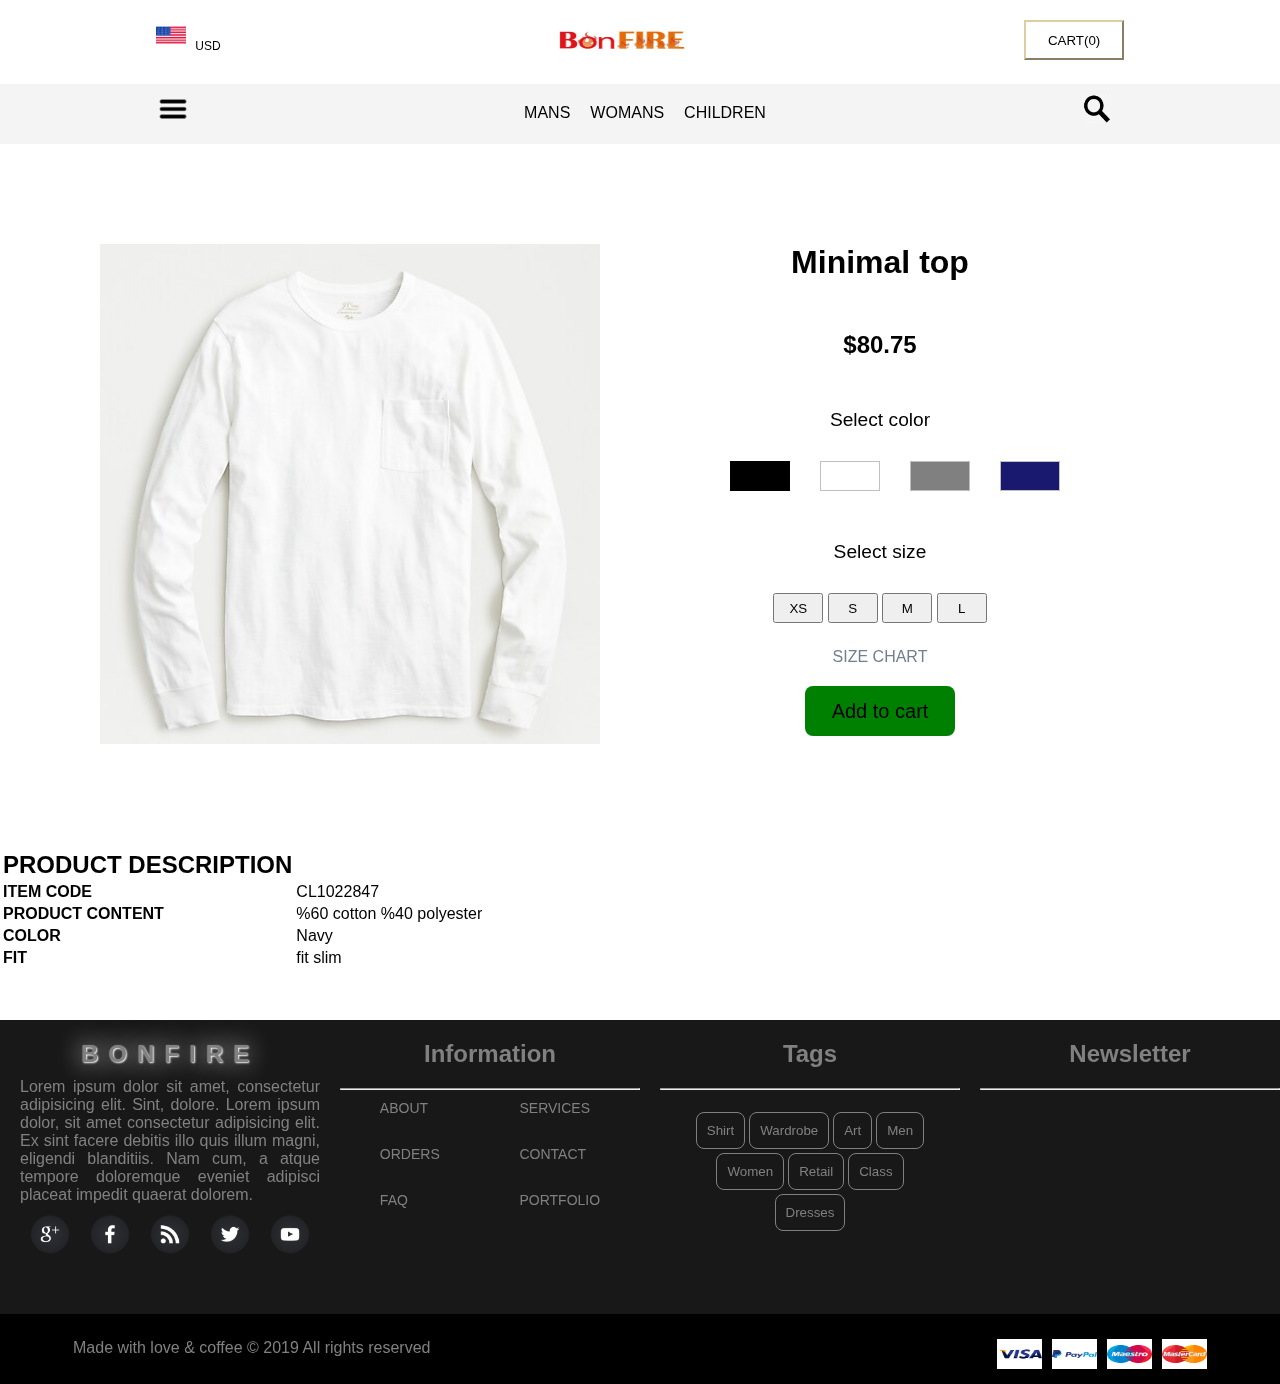
<file: card.html>
<!DOCTYPE html>
<html lang="en">

<head>
    <meta charset="UTF-8" />
    <meta name="viewport" content="width=device-width, initial-scale=1.0" />
    <meta http-equiv="X-UA-Compatible" content="ie=edge" />
    <link rel="stylesheet" href="card.css">
    <title>Document</title>
</head>

<body>
    <header class="header">
        <div class="logo-item flex flex-d-r margin-l-r-20">
            <div class="currency">
                <img class="currency-img" src="./logo/LOGO_LOCO_004__83210.1497977896.500.500.png"></img>
                <span>USD</span>
            </div>
            <div class="logo">
                <img class="logo-img" src="./logo/bonfire-thumbnail-440x300.jpg"></img>
            </div>
            <button id="cart" class="cart">CART<span>(0)</span></button>
        </div>
        <div class="navigation flex spacearound">
            <div class="dropdown">
                <img src="./img/Hamburger_icon.svg.png" class="dropbtn"></img>
                <div class="dropdown-content">
                    <a href="#">MANS</a>
                    <a href="#">WOMANS</a>
                    <a href="#">CHILDREN</a>
                </div>
            </div>
            <div class="nav-bar flex spacearound">
                <a href="#">MANS</a>
                <a href="#">WOMANS</a>
                <a href="#">CHILDREN</a>
            </div>
            <div class="sereach flex spacearound">
                <label><img src="./img/search-icon-png-18.png" alt=""></label>

            </div>
        </div>
    </header>
    <div class="product flex text-align-c">
        <div>
            <img src="longsleeve.jpg" height="500px" width="auto" alt="whitelongsleeve" />
        </div>
        <div class="productinfo">
            <div>
                <h1>Minimal top</h1>
                <h2 class="margin">$80.75</h2>
            </div>
            <div class="selectcolor">
                <p>Select color</p>
            </div>
            <div class="margin-t-b flex spacearound">
                <div class="margin-l30"> <button class="black"><strong>Black</strong></button>
                </div>
                <div class="margin-l30"> <button class="white"><strong>White</strong></button>
                </div>
                <div class="margin-l30"><button class="gray"><strong>Gray</strong></button>
                </div>
                <div class="margin-l30"><button class="blue"><strong>Blue</strong></button>
                </div>
            </div>
            <div class="selectsize">
                <p>Select size</p>
            </div>
            <div class="margin-t-b">


                <button class="xs">XS</button>
                <button class="s">S</button>
                <button class="m">M</button>
                <button class="l">L</button>

            </div>
            <div class="padding-b20">
                <a href="sizechart.jpg" target="_blank">SIZE CHART</a>
            </div>
            <div class="flex justify-c-c ">
                <button class="button20">Add to cart</button>
            </div>
        </div>
    </div>
    </div>

    <table class="margin-t-b">
        <tr>
            <th>
                <h2>PRODUCT DESCRIPTION</h2>
            </th>
        </tr>
        <tr>
            <td><strong>ITEM CODE</strong></td>
            <td>CL1022847</td>
        </tr>
        <tr>
            <td><strong>PRODUCT CONTENT</strong></td>
            <td>%60 cotton %40 polyester</td>
        </tr>
        <tr>
            <td><strong>COLOR</strong></td>
            <td>Navy</td>
        </tr>
        <tr>
            <td><strong>FIT</strong></td>
            <td>fit slim</td>
        </tr>
    </table>
    <footer>
        <div class="allfooter flex">
            <div class="footercolumn1 margin-left">
                <h2>BONFIRE</h2>
                <p>Lorem ipsum dolor sit amet, consectetur adipisicing elit. Sint, dolore. Lorem ipsum dolor, sit amet consectetur adipisicing elit. Ex sint facere debitis illo quis illum magni, eligendi blanditiis. Nam cum, a atque tempore doloremque eveniet
                    adipisci placeat impedit quaerat dolorem.</p>

                <div class="mix-blend justify-c-sb flex">
                    <img src="./img/g+ dark.png" />
                    <img src="./img/facebook dark.png" />
                    <img src="./img/rss dark.png" />
                    <img src="./img/twitter dark.png" />
                    <img src="./img/youtube dark.png" />
                </div>
            </div>
            <div class="footer-column2 margin-left">
                <div class="text-align-c margin-20">
                    <h2>Information</h2>
                </div>
                <hr>
                <div class="nav-foot flex spacearound">
                    <div class="nav-foot-link flex">
                        <a href="#">ABOUT</a>
                        <a href="#">ORDERS</a>
                        <a href="#">FAQ</a>
                    </div>
                    <div class="nav-foot-link flex">
                        <a href="#">SERVICES</a>
                        <a href="#">CONTACT</a>
                        <a href="#">PORTFOLIO</a>
                    </div>
                </div>
            </div>

            <div class="footer-column3 margin-left">
                <h2 class="margin-20 text-align-c">Tags</h2>
                <hr>
                <div class="tags-el flex flex-wrap margin-20">
                    <button class="tags">Shirt</button>
                    <button class="tags">Wardrobe</button>
                    <button class="tags">Art</button>
                    <button class="tags">Men</button>
                    <button class="tags">Women</button>
                    <button class="tags">Retail</button>
                    <button class="tags">Class</button>
                    <button class="tags">Dresses</button>
                </div>
            </div>
            <div class="footer-column4 margin-left">
                <div class="margin-20 text-align-c">
                    <h2>Newsletter</h2>
                </div>
                <hr>
            </div>
        </div>
        <div class="bottom-footer flex spacearound">
            <p>Made with love & coffee &COPY; 2019 All rights reserved </p>
            <div class="b-f-i flex">
                <div><img src="./img/visa.png" /></div>
                <div><img src="./img/paypal.png" /></div>
                <div><img src="./img/mastercard (1).png" /></div>
                <div><img src="./img/mastercard.png" /></div>
            </div>
        </div>
    </footer>
</body>

</html>
</file>
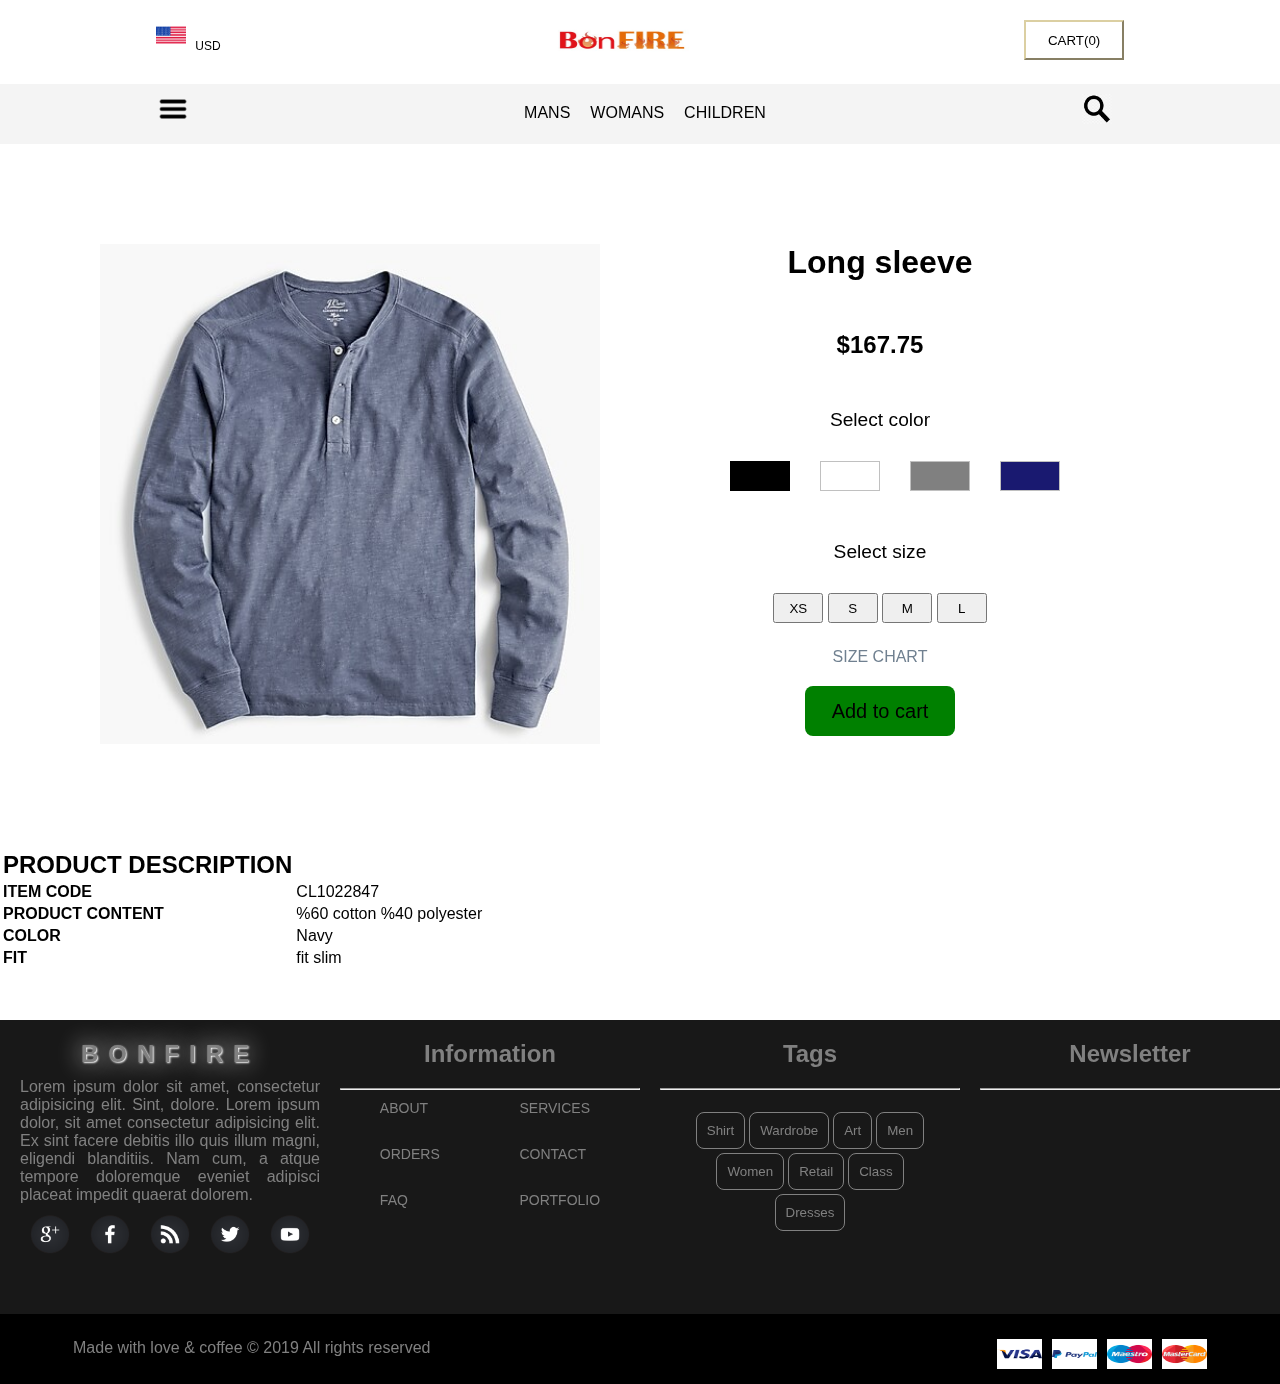
<file: card2.html>
<!DOCTYPE html>
<html lang="en">

<head>
    <meta charset="UTF-8" />
    <meta name="viewport" content="width=device-width, initial-scale=1.0" />
    <meta http-equiv="X-UA-Compatible" content="ie=edge" />
    <link rel="stylesheet" href="card.css">
    <title>Document</title>
</head>

<body>
    <header class="header">
        <div class="logo-item flex flex-d-r margin-l-r-20">
            <div class="currency">
                <img class="currency-img" src="./logo/LOGO_LOCO_004__83210.1497977896.500.500.png"></img>
                <span>USD</span>
            </div>
            <div class="logo">
                <img class="logo-img" src="./logo/bonfire-thumbnail-440x300.jpg"></img>
            </div>
            <button id="cart" class="cart">CART<span>(0)</span></button>
        </div>
        <div class="navigation flex spacearound">
            <div class="dropdown">
                <img src="./img/Hamburger_icon.svg.png" class="dropbtn"></img>
                <div class="dropdown-content">
                    <a href="#">MANS</a>
                    <a href="#">WOMANS</a>
                    <a href="#">CHILDREN</a>
                </div>
            </div>
            <div class="nav-bar flex spacearound">
                <a href="#">MANS</a>
                <a href="#">WOMANS</a>
                <a href="#">CHILDREN</a>
            </div>
            <div class="sereach flex spacearound">
                <label><img src="./img/search-icon-png-18.png" alt=""></label>

            </div>
        </div>
    </header>
    <div class="product flex text-align-c">
        <div>
            <img src="clothes1.jpg" height="500px" width="auto" alt="bluelongsleeve" />
        </div>
        <div class="productinfo">
            <div>
                <h1>Long sleeve</h1>
                <h2 class="margin">$167.75</h2>
            </div>
            <div class="selectcolor">
                <p>Select color</p>
            </div>
            <div class="margin-t-b flex spacearound">
                <div class="margin-l30"> <button class="black"><strong>Black</strong></button>
                </div>
                <div class="margin-l30"> <button class="white"><strong>White</strong></button>
                </div>
                <div class="margin-l30"><button class="gray"><strong>Gray</strong></button>
                </div>
                <div class="margin-l30"><button class="blue"><strong>Blue</strong></button>
                </div>
            </div>
            <div class="selectsize">
                <p>Select size</p>
            </div>
            <div class="margin-t-b">


                <button class="xs">XS</button>
                <button class="s">S</button>
                <button class="m">M</button>
                <button class="l">L</button>

            </div>
            <div class="padding-b20">
                <a href="sizechart.jpg" target="_blank">SIZE CHART</a>
            </div>
            <div class="flex justify-c-c ">
                <button class="button20">Add to cart</button>
            </div>
        </div>
    </div>
    </div>

    <table class="margin-t-b">
        <tr>
            <th>
                <h2>PRODUCT DESCRIPTION</h2>
            </th>
        </tr>
        <tr>
            <td><strong>ITEM CODE</strong></td>
            <td>CL1022847</td>
        </tr>
        <tr>
            <td><strong>PRODUCT CONTENT</strong></td>
            <td>%60 cotton %40 polyester</td>
        </tr>
        <tr>
            <td><strong>COLOR</strong></td>
            <td>Navy</td>
        </tr>
        <tr>
            <td><strong>FIT</strong></td>
            <td>fit slim</td>
        </tr>
    </table>
    <footer>
        <div class="allfooter flex">
            <div class="footercolumn1 margin-left">
                <h2>BONFIRE</h2>
                <p>Lorem ipsum dolor sit amet, consectetur adipisicing elit. Sint, dolore. Lorem ipsum dolor, sit amet consectetur adipisicing elit. Ex sint facere debitis illo quis illum magni, eligendi blanditiis. Nam cum, a atque tempore doloremque eveniet
                    adipisci placeat impedit quaerat dolorem.</p>

                <div class="mix-blend justify-c-sb flex">
                    <img src="./img/g+ dark.png" />
                    <img src="./img/facebook dark.png" />
                    <img src="./img/rss dark.png" />
                    <img src="./img/twitter dark.png" />
                    <img src="./img/youtube dark.png" />
                </div>
            </div>
            <div class="footer-column2 margin-left">
                <div class="text-align-c margin-20">
                    <h2>Information</h2>
                </div>
                <hr>
                <div class="nav-foot flex spacearound">
                    <div class="nav-foot-link flex">
                        <a href="#">ABOUT</a>
                        <a href="#">ORDERS</a>
                        <a href="#">FAQ</a>
                    </div>
                    <div class="nav-foot-link flex">
                        <a href="#">SERVICES</a>
                        <a href="#">CONTACT</a>
                        <a href="#">PORTFOLIO</a>
                    </div>
                </div>
            </div>

            <div class="footer-column3 margin-left">
                <h2 class="margin-20 text-align-c">Tags</h2>
                <hr>
                <div class="tags-el flex flex-wrap margin-20">
                    <button class="tags">Shirt</button>
                    <button class="tags">Wardrobe</button>
                    <button class="tags">Art</button>
                    <button class="tags">Men</button>
                    <button class="tags">Women</button>
                    <button class="tags">Retail</button>
                    <button class="tags">Class</button>
                    <button class="tags">Dresses</button>
                </div>
            </div>
            <div class="footer-column4 margin-left">
                <div class="margin-20 text-align-c">
                    <h2>Newsletter</h2>
                </div>
                <hr>
            </div>
        </div>
        <div class="bottom-footer flex spacearound">
            <p>Made with love & coffee &COPY; 2019 All rights reserved </p>
            <div class="b-f-i flex">
                <div><img src="./img/visa.png" /></div>
                <div><img src="./img/paypal.png" /></div>
                <div><img src="./img/mastercard (1).png" /></div>
                <div><img src="./img/mastercard.png" /></div>
            </div>
        </div>
    </footer>
</body>

</html>
</file>
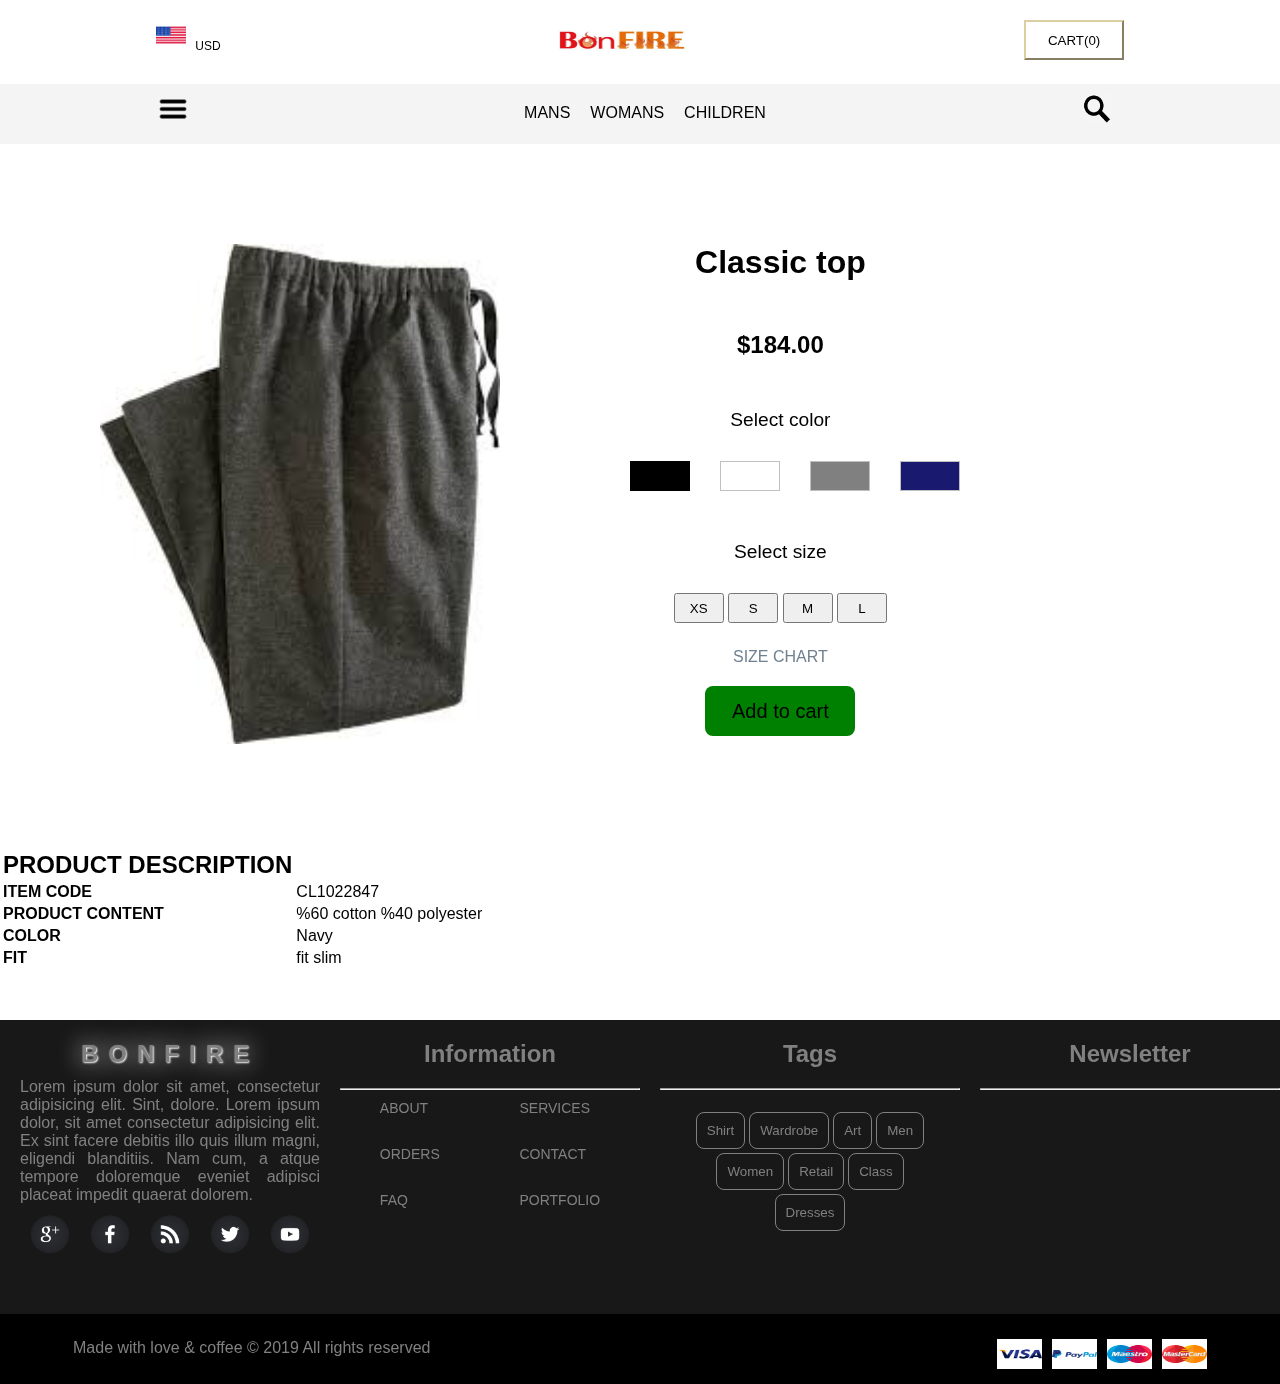
<file: card3.html>
<!DOCTYPE html>
<html lang="en">

<head>
    <meta charset="UTF-8" />
    <meta name="viewport" content="width=device-width, initial-scale=1.0" />
    <meta http-equiv="X-UA-Compatible" content="ie=edge" />
    <link rel="stylesheet" href="card.css">
    <title>Document</title>
</head>

<body>
    <header class="header">
        <div class="logo-item flex flex-d-r margin-l-r-20">
            <div class="currency">
                <img class="currency-img" src="./logo/LOGO_LOCO_004__83210.1497977896.500.500.png"></img>
                <span>USD</span>
            </div>
            <div class="logo">
                <img class="logo-img" src="./logo/bonfire-thumbnail-440x300.jpg"></img>
            </div>
            <button id="cart" class="cart">CART<span>(0)</span></button>
        </div>
        <div class="navigation flex spacearound">
            <div class="dropdown">
                <img src="./img/Hamburger_icon.svg.png" class="dropbtn"></img>
                <div class="dropdown-content">
                    <a href="#">MANS</a>
                    <a href="#">WOMANS</a>
                    <a href="#">CHILDREN</a>
                </div>
            </div>
            <div class="nav-bar flex spacearound">
                <a href="#">MANS</a>
                <a href="#">WOMANS</a>
                <a href="#">CHILDREN</a>
            </div>
            <div class="sereach flex spacearound">
                <label><img src="./img/search-icon-png-18.png" alt=""></label>

            </div>
        </div>
    </header>
    <div class="product flex text-align-c">
        <div>
            <img src="pants.jpg" height="500px" width="auto" alt="Classic top" />
        </div>
        <div class="productinfo">
            <div>
                <h1>Classic top</h1>
                <h2 class="margin">$184.00</h2>
            </div>
            <div class="selectcolor">
                <p>Select color</p>
            </div>
            <div class="margin-t-b flex spacearound">
                <div class="margin-l30"> <button class="black"><strong>Black</strong></button>
                </div>
                <div class="margin-l30"> <button class="white"><strong>White</strong></button>
                </div>
                <div class="margin-l30"><button class="gray"><strong>Gray</strong></button>
                </div>
                <div class="margin-l30"><button class="blue"><strong>Blue</strong></button>
                </div>
            </div>
            <div class="selectsize">
                <p>Select size</p>
            </div>
            <div class="margin-t-b">


                <button class="xs">XS</button>
                <button class="s">S</button>
                <button class="m">M</button>
                <button class="l">L</button>

            </div>
            <div class="padding-b20">
                <a href="sizechart.jpg" target="_blank">SIZE CHART</a>
            </div>
            <div class="flex justify-c-c ">
                <button class="button20">Add to cart</button>
            </div>
        </div>
    </div>
    </div>

    <table class="margin-t-b">
        <tr>
            <th>
                <h2>PRODUCT DESCRIPTION</h2>
            </th>
        </tr>
        <tr>
            <td><strong>ITEM CODE</strong></td>
            <td>CL1022847</td>
        </tr>
        <tr>
            <td><strong>PRODUCT CONTENT</strong></td>
            <td>%60 cotton %40 polyester</td>
        </tr>
        <tr>
            <td><strong>COLOR</strong></td>
            <td>Navy</td>
        </tr>
        <tr>
            <td><strong>FIT</strong></td>
            <td>fit slim</td>
        </tr>
    </table>
    <footer>
        <div class="allfooter flex">
            <div class="footercolumn1 margin-left">
                <h2>BONFIRE</h2>
                <p>Lorem ipsum dolor sit amet, consectetur adipisicing elit. Sint, dolore. Lorem ipsum dolor, sit amet consectetur adipisicing elit. Ex sint facere debitis illo quis illum magni, eligendi blanditiis. Nam cum, a atque tempore doloremque eveniet
                    adipisci placeat impedit quaerat dolorem.</p>

                <div class="mix-blend justify-c-sb flex">
                    <img src="./img/g+ dark.png" />
                    <img src="./img/facebook dark.png" />
                    <img src="./img/rss dark.png" />
                    <img src="./img/twitter dark.png" />
                    <img src="./img/youtube dark.png" />
                </div>
            </div>
            <div class="footer-column2 margin-left">
                <div class="text-align-c margin-20">
                    <h2>Information</h2>
                </div>
                <hr>
                <div class="nav-foot flex spacearound">
                    <div class="nav-foot-link flex">
                        <a href="#">ABOUT</a>
                        <a href="#">ORDERS</a>
                        <a href="#">FAQ</a>
                    </div>
                    <div class="nav-foot-link flex">
                        <a href="#">SERVICES</a>
                        <a href="#">CONTACT</a>
                        <a href="#">PORTFOLIO</a>
                    </div>
                </div>
            </div>

            <div class="footer-column3 margin-left">
                <h2 class="margin-20 text-align-c">Tags</h2>
                <hr>
                <div class="tags-el flex flex-wrap margin-20">
                    <button class="tags">Shirt</button>
                    <button class="tags">Wardrobe</button>
                    <button class="tags">Art</button>
                    <button class="tags">Men</button>
                    <button class="tags">Women</button>
                    <button class="tags">Retail</button>
                    <button class="tags">Class</button>
                    <button class="tags">Dresses</button>
                </div>
            </div>
            <div class="footer-column4 margin-left">
                <div class="margin-20 text-align-c">
                    <h2>Newsletter</h2>
                </div>
                <hr>
            </div>
        </div>
        <div class="bottom-footer flex spacearound">
            <p>Made with love & coffee &COPY; 2019 All rights reserved </p>
            <div class="b-f-i flex">
                <div><img src="./img/visa.png" /></div>
                <div><img src="./img/paypal.png" /></div>
                <div><img src="./img/mastercard (1).png" /></div>
                <div><img src="./img/mastercard.png" /></div>
            </div>
        </div>
    </footer>
</body>

</html>
</file>
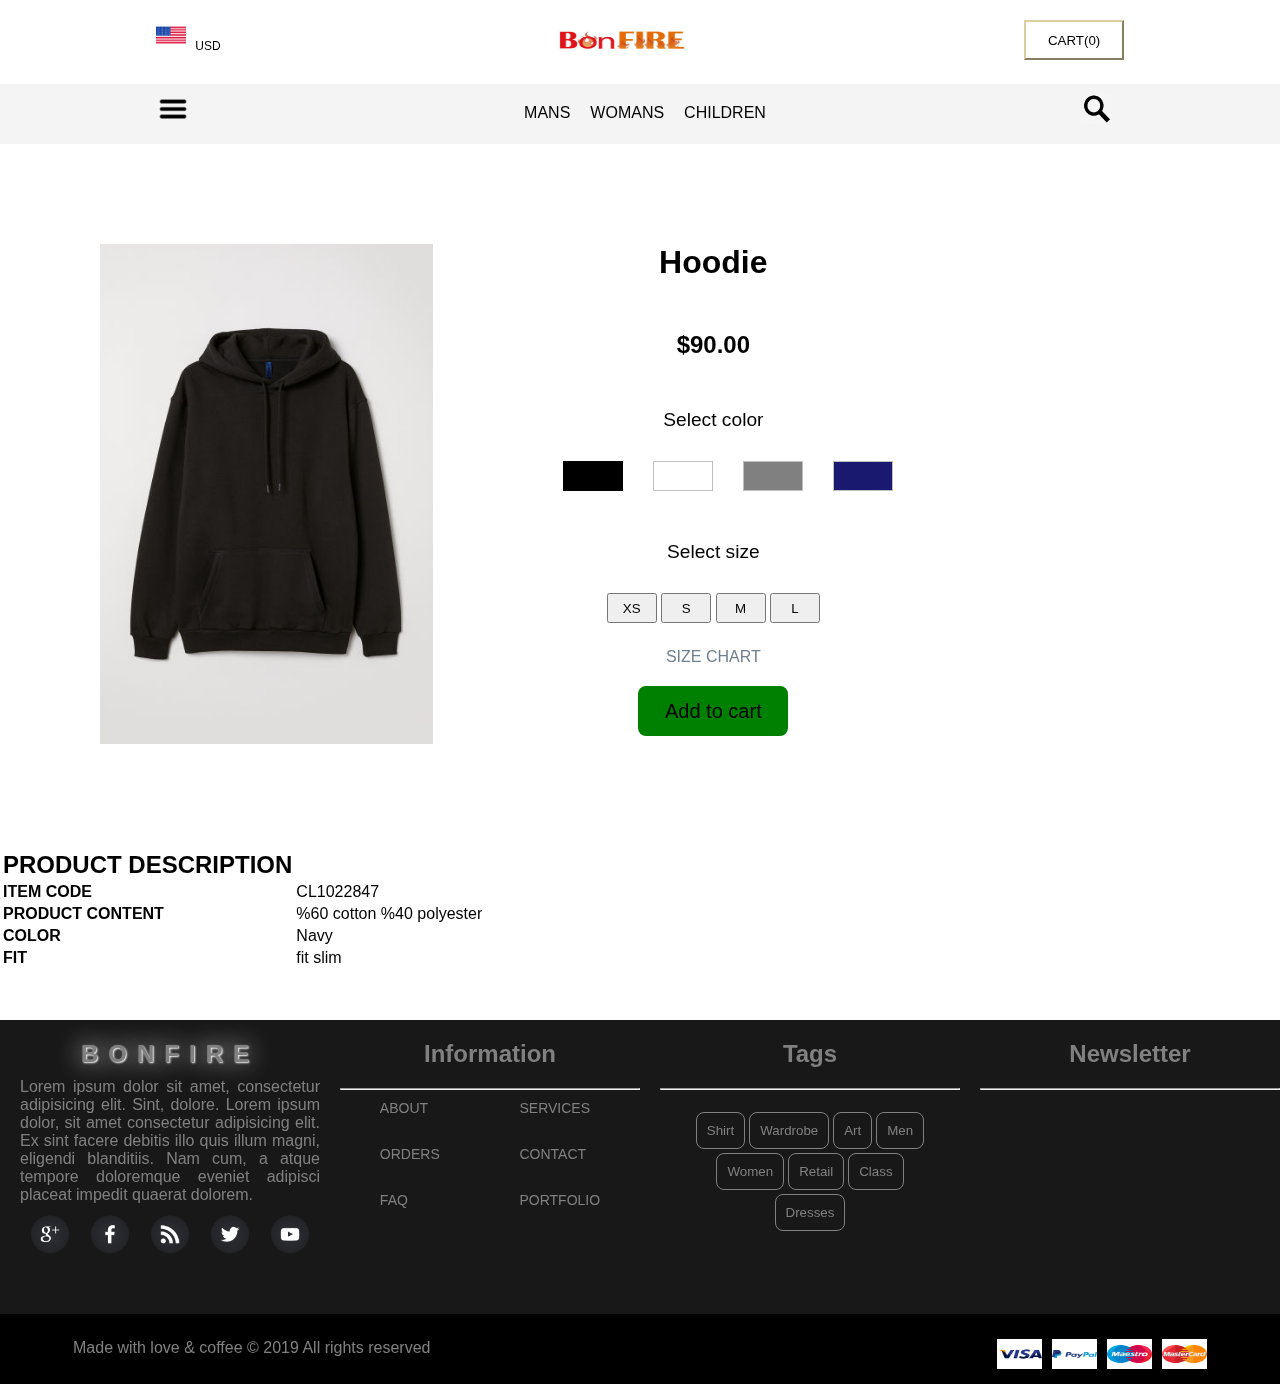
<file: card4.html>
<!DOCTYPE html>
<html lang="en">

<head>
    <meta charset="UTF-8" />
    <meta name="viewport" content="width=device-width, initial-scale=1.0" />
    <meta http-equiv="X-UA-Compatible" content="ie=edge" />
    <link rel="stylesheet" href="card.css">
    <title>Document</title>
</head>

<body>
    <header class="header">
        <div class="logo-item flex flex-d-r margin-l-r-20">
            <div class="currency">
                <img class="currency-img" src="./logo/LOGO_LOCO_004__83210.1497977896.500.500.png"></img>
                <span>USD</span>
            </div>
            <div class="logo">
                <img class="logo-img" src="./logo/bonfire-thumbnail-440x300.jpg"></img>
            </div>
            <button id="cart" class="cart">CART<span>(0)</span></button>
        </div>
        <div class="navigation flex spacearound">
            <div class="dropdown">
                <img src="./img/Hamburger_icon.svg.png" class="dropbtn"></img>
                <div class="dropdown-content">
                    <a href="#">MANS</a>
                    <a href="#">WOMANS</a>
                    <a href="#">CHILDREN</a>
                </div>
            </div>
            <div class="nav-bar flex spacearound">
                <a href="#">MANS</a>
                <a href="#">WOMANS</a>
                <a href="#">CHILDREN</a>
            </div>
            <div class="sereach flex spacearound">
                <label><img src="./img/search-icon-png-18.png" alt=""></label>

            </div>
        </div>
    </header>
    <div class="product flex text-align-c">
        <div>
            <img src="hoodie.jpg" height="500px" width="auto" alt="bluelongsleeve" />
        </div>
        <div class="productinfo">
            <div>
                <h1>Hoodie</h1>
                <h2 class="margin">$90.00</h2>
            </div>
            <div class="selectcolor">
                <p>Select color</p>
            </div>
            <div class="margin-t-b flex spacearound">
                <div class="margin-l30"> <button class="black"><strong>Black</strong></button>
                </div>
                <div class="margin-l30"> <button class="white"><strong>White</strong></button>
                </div>
                <div class="margin-l30"><button class="gray"><strong>Gray</strong></button>
                </div>
                <div class="margin-l30"><button class="blue"><strong>Blue</strong></button>
                </div>
            </div>
            <div class="selectsize">
                <p>Select size</p>
            </div>
            <div class="margin-t-b">


                <button class="xs">XS</button>
                <button class="s">S</button>
                <button class="m">M</button>
                <button class="l">L</button>

            </div>
            <div class="padding-b20">
                <a href="sizechart.jpg" target="_blank">SIZE CHART</a>
            </div>
            <div class="flex justify-c-c ">
                <button class="button20">Add to cart</button>
            </div>
        </div>
    </div>
    </div>

    <table class="margin-t-b">
        <tr>
            <th>
                <h2>PRODUCT DESCRIPTION</h2>
            </th>
        </tr>
        <tr>
            <td><strong>ITEM CODE</strong></td>
            <td>CL1022847</td>
        </tr>
        <tr>
            <td><strong>PRODUCT CONTENT</strong></td>
            <td>%60 cotton %40 polyester</td>
        </tr>
        <tr>
            <td><strong>COLOR</strong></td>
            <td>Navy</td>
        </tr>
        <tr>
            <td><strong>FIT</strong></td>
            <td>fit slim</td>
        </tr>
    </table>
    <footer>
        <div class="allfooter flex">
            <div class="footercolumn1 margin-left">
                <h2>BONFIRE</h2>
                <p>Lorem ipsum dolor sit amet, consectetur adipisicing elit. Sint, dolore. Lorem ipsum dolor, sit amet consectetur adipisicing elit. Ex sint facere debitis illo quis illum magni, eligendi blanditiis. Nam cum, a atque tempore doloremque eveniet
                    adipisci placeat impedit quaerat dolorem.</p>

                <div class="mix-blend justify-c-sb flex">
                    <img src="./img/g+ dark.png" />
                    <img src="./img/facebook dark.png" />
                    <img src="./img/rss dark.png" />
                    <img src="./img/twitter dark.png" />
                    <img src="./img/youtube dark.png" />
                </div>
            </div>
            <div class="footer-column2 margin-left">
                <div class="text-align-c margin-20">
                    <h2>Information</h2>
                </div>
                <hr>
                <div class="nav-foot flex spacearound">
                    <div class="nav-foot-link flex">
                        <a href="#">ABOUT</a>
                        <a href="#">ORDERS</a>
                        <a href="#">FAQ</a>
                    </div>
                    <div class="nav-foot-link flex">
                        <a href="#">SERVICES</a>
                        <a href="#">CONTACT</a>
                        <a href="#">PORTFOLIO</a>
                    </div>
                </div>
            </div>

            <div class="footer-column3 margin-left">
                <h2 class="margin-20 text-align-c">Tags</h2>
                <hr>
                <div class="tags-el flex flex-wrap margin-20">
                    <button class="tags">Shirt</button>
                    <button class="tags">Wardrobe</button>
                    <button class="tags">Art</button>
                    <button class="tags">Men</button>
                    <button class="tags">Women</button>
                    <button class="tags">Retail</button>
                    <button class="tags">Class</button>
                    <button class="tags">Dresses</button>
                </div>
            </div>
            <div class="footer-column4 margin-left">
                <div class="margin-20 text-align-c">
                    <h2>Newsletter</h2>
                </div>
                <hr>
            </div>
        </div>
        <div class="bottom-footer flex spacearound">
            <p>Made with love & coffee &COPY; 2019 All rights reserved </p>
            <div class="b-f-i flex">
                <div><img src="./img/visa.png" /></div>
                <div><img src="./img/paypal.png" /></div>
                <div><img src="./img/mastercard (1).png" /></div>
                <div><img src="./img/mastercard.png" /></div>
            </div>
        </div>
    </footer>
</body>

</html>
</file>
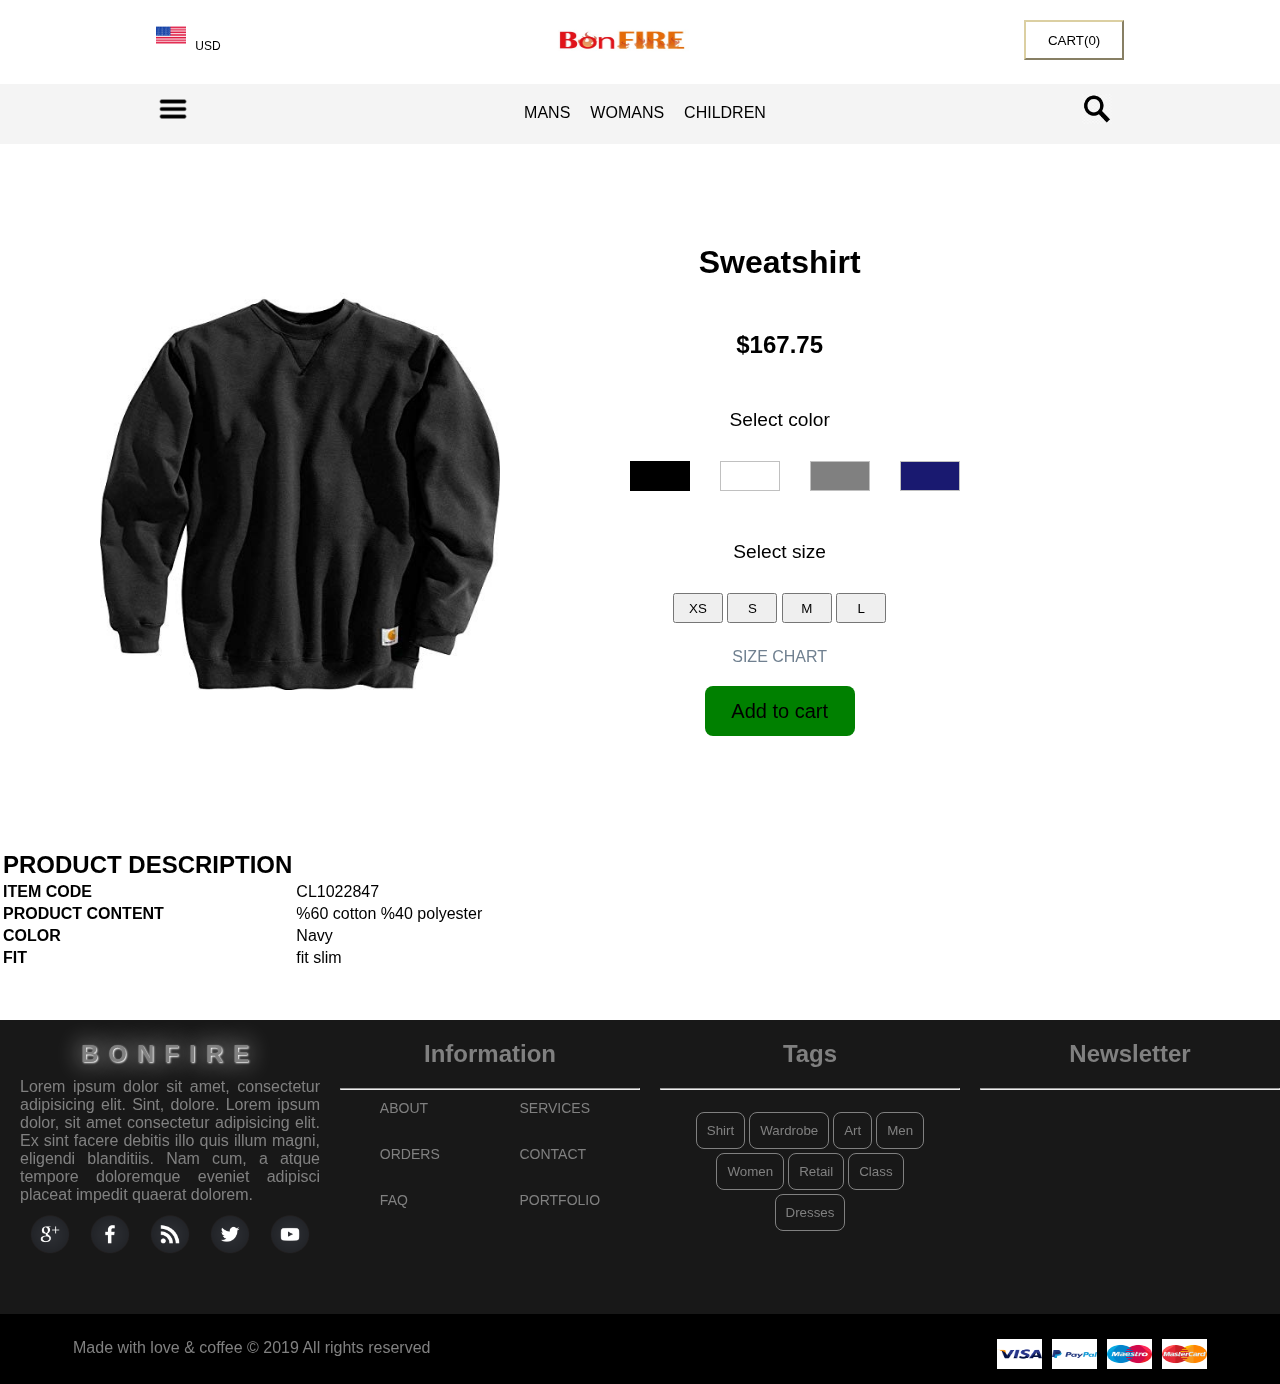
<file: card5.html>
<!DOCTYPE html>
<html lang="en">

<head>
    <meta charset="UTF-8" />
    <meta name="viewport" content="width=device-width, initial-scale=1.0" />
    <meta http-equiv="X-UA-Compatible" content="ie=edge" />
    <link rel="stylesheet" href="card.css">
    <title>Document</title>
</head>

<body>
    <header class="header">
        <div class="logo-item flex flex-d-r margin-l-r-20">
            <div class="currency">
                <img class="currency-img" src="./logo/LOGO_LOCO_004__83210.1497977896.500.500.png"></img>
                <span>USD</span>
            </div>
            <div class="logo">
                <img class="logo-img" src="./logo/bonfire-thumbnail-440x300.jpg"></img>
            </div>
            <button id="cart" class="cart">CART<span>(0)</span></button>
        </div>
        <div class="navigation flex spacearound">
            <div class="dropdown">
                <img src="./img/Hamburger_icon.svg.png" class="dropbtn"></img>
                <div class="dropdown-content">
                    <a href="#">MANS</a>
                    <a href="#">WOMANS</a>
                    <a href="#">CHILDREN</a>
                </div>
            </div>
            <div class="nav-bar flex spacearound">
                <a href="#">MANS</a>
                <a href="#">WOMANS</a>
                <a href="#">CHILDREN</a>
            </div>
            <div class="sereach flex spacearound">
                <label><img src="./img/search-icon-png-18.png" alt=""></label>

            </div>
        </div>
    </header>
    <div class="product flex text-align-c">
        <div>
            <img src="sweatshirt2.jpg" height="500px" width="auto" alt="bluelongsleeve" />
        </div>
        <div class="productinfo">
            <div>
                <h1>Sweatshirt</h1>
                <h2 class="margin">$167.75</h2>
            </div>
            <div class="selectcolor">
                <p>Select color</p>
            </div>
            <div class="margin-t-b flex spacearound">
                <div class="margin-l30"> <button class="black"><strong>Black</strong></button>
                </div>
                <div class="margin-l30"> <button class="white"><strong>White</strong></button>
                </div>
                <div class="margin-l30"><button class="gray"><strong>Gray</strong></button>
                </div>
                <div class="margin-l30"><button class="blue"><strong>Blue</strong></button>
                </div>
            </div>
            <div class="selectsize">
                <p>Select size</p>
            </div>
            <div class="margin-t-b">


                <button class="xs">XS</button>
                <button class="s">S</button>
                <button class="m">M</button>
                <button class="l">L</button>

            </div>
            <div class="padding-b20">
                <a href="sizechart.jpg" target="_blank">SIZE CHART</a>
            </div>
            <div class="flex justify-c-c ">
                <button class="button20">Add to cart</button>
            </div>
        </div>
    </div>
    </div>

    <table class="margin-t-b">
        <tr>
            <th>
                <h2>PRODUCT DESCRIPTION</h2>
            </th>
        </tr>
        <tr>
            <td><strong>ITEM CODE</strong></td>
            <td>CL1022847</td>
        </tr>
        <tr>
            <td><strong>PRODUCT CONTENT</strong></td>
            <td>%60 cotton %40 polyester</td>
        </tr>
        <tr>
            <td><strong>COLOR</strong></td>
            <td>Navy</td>
        </tr>
        <tr>
            <td><strong>FIT</strong></td>
            <td>fit slim</td>
        </tr>
    </table>
    <footer>
        <div class="allfooter flex">
            <div class="footercolumn1 margin-left">
                <h2>BONFIRE</h2>
                <p>Lorem ipsum dolor sit amet, consectetur adipisicing elit. Sint, dolore. Lorem ipsum dolor, sit amet consectetur adipisicing elit. Ex sint facere debitis illo quis illum magni, eligendi blanditiis. Nam cum, a atque tempore doloremque eveniet
                    adipisci placeat impedit quaerat dolorem.</p>

                <div class="mix-blend justify-c-sb flex">
                    <img src="./img/g+ dark.png" />
                    <img src="./img/facebook dark.png" />
                    <img src="./img/rss dark.png" />
                    <img src="./img/twitter dark.png" />
                    <img src="./img/youtube dark.png" />
                </div>
            </div>
            <div class="footer-column2 margin-left">
                <div class="text-align-c margin-20">
                    <h2>Information</h2>
                </div>
                <hr>
                <div class="nav-foot flex spacearound">
                    <div class="nav-foot-link flex">
                        <a href="#">ABOUT</a>
                        <a href="#">ORDERS</a>
                        <a href="#">FAQ</a>
                    </div>
                    <div class="nav-foot-link flex">
                        <a href="#">SERVICES</a>
                        <a href="#">CONTACT</a>
                        <a href="#">PORTFOLIO</a>
                    </div>
                </div>
            </div>

            <div class="footer-column3 margin-left">
                <h2 class="margin-20 text-align-c">Tags</h2>
                <hr>
                <div class="tags-el flex flex-wrap margin-20">
                    <button class="tags">Shirt</button>
                    <button class="tags">Wardrobe</button>
                    <button class="tags">Art</button>
                    <button class="tags">Men</button>
                    <button class="tags">Women</button>
                    <button class="tags">Retail</button>
                    <button class="tags">Class</button>
                    <button class="tags">Dresses</button>
                </div>
            </div>
            <div class="footer-column4 margin-left">
                <div class="margin-20 text-align-c">
                    <h2>Newsletter</h2>
                </div>
                <hr>
            </div>
        </div>
        <div class="bottom-footer flex spacearound">
            <p>Made with love & coffee &COPY; 2019 All rights reserved </p>
            <div class="b-f-i flex">
                <div><img src="./img/visa.png" /></div>
                <div><img src="./img/paypal.png" /></div>
                <div><img src="./img/mastercard (1).png" /></div>
                <div><img src="./img/mastercard.png" /></div>
            </div>
        </div>
    </footer>
</body>

</html>
</file>
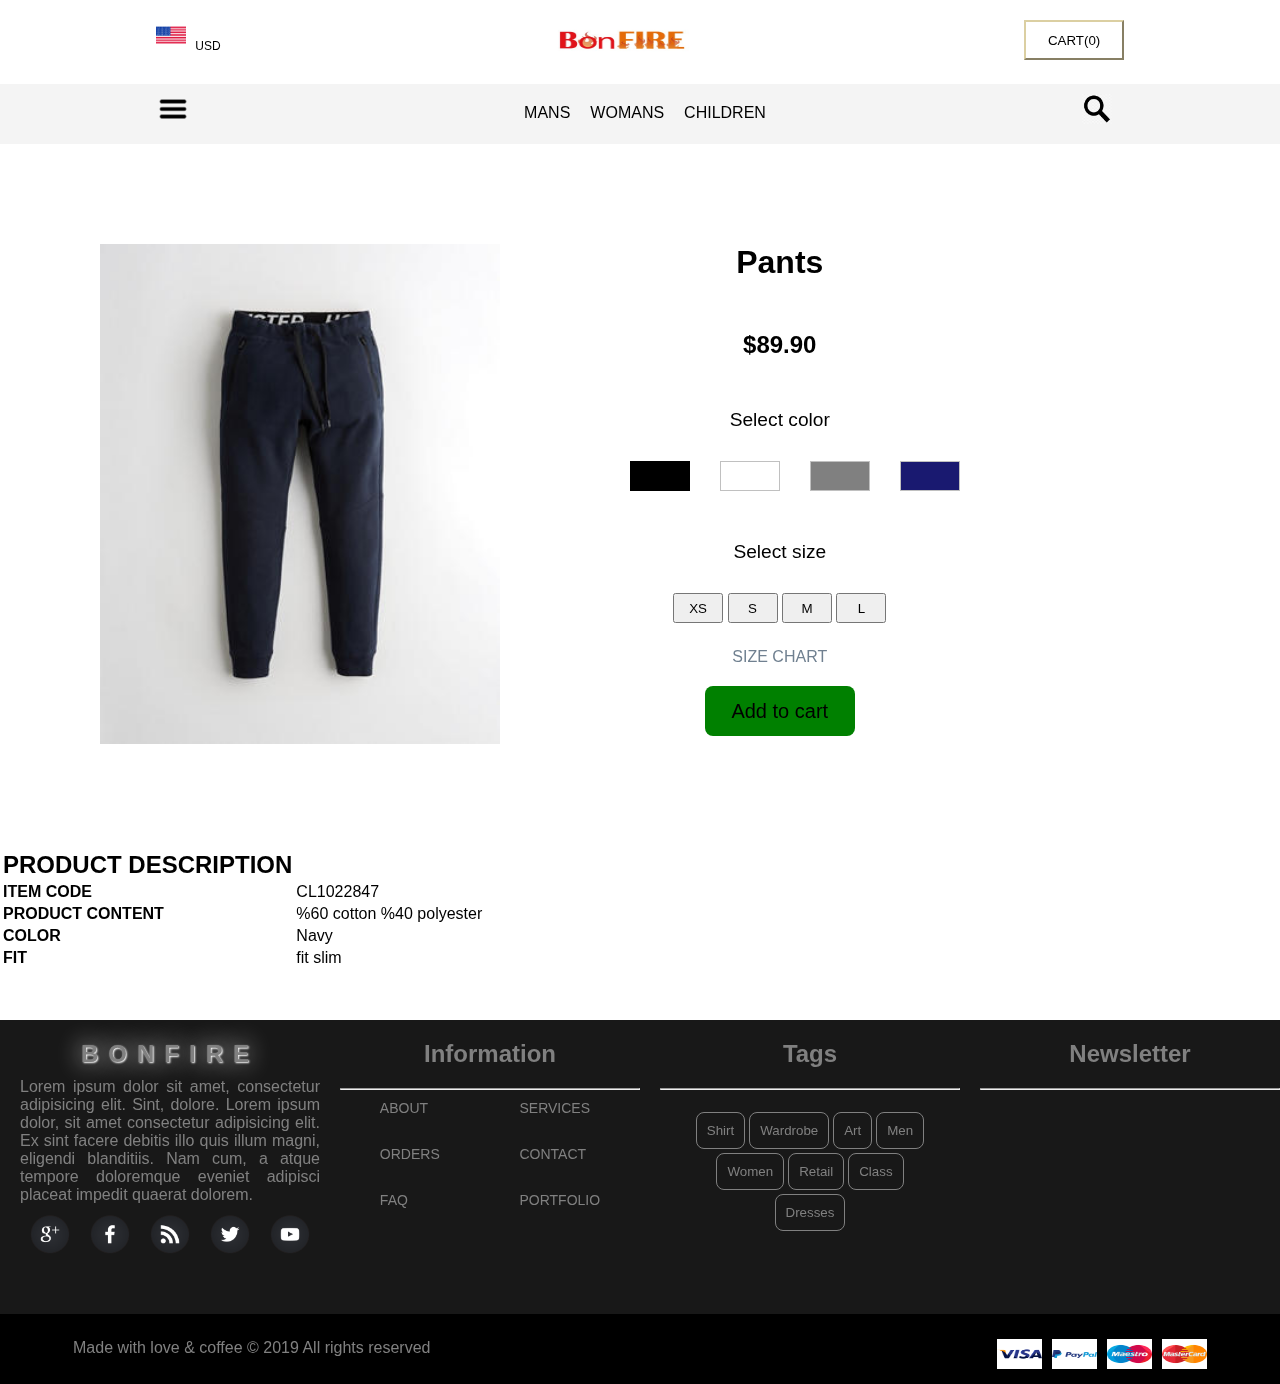
<file: card6.html>
<!DOCTYPE html>
<html lang="en">

<head>
    <meta charset="UTF-8" />
    <meta name="viewport" content="width=device-width, initial-scale=1.0" />
    <meta http-equiv="X-UA-Compatible" content="ie=edge" />
    <link rel="stylesheet" href="card.css">
    <title>Document</title>
</head>

<body>
    <header class="header">
        <div class="logo-item flex flex-d-r margin-l-r-20">
            <div class="currency">
                <img class="currency-img" src="./logo/LOGO_LOCO_004__83210.1497977896.500.500.png"></img>
                <span>USD</span>
            </div>
            <div class="logo">
                <img class="logo-img" src="./logo/bonfire-thumbnail-440x300.jpg"></img>
            </div>
            <button id="cart" class="cart">CART<span>(0)</span></button>
        </div>
        <div class="navigation flex spacearound">
            <div class="dropdown">
                <img src="./img/Hamburger_icon.svg.png" class="dropbtn"></img>
                <div class="dropdown-content">
                    <a href="#">MANS</a>
                    <a href="#">WOMANS</a>
                    <a href="#">CHILDREN</a>
                </div>
            </div>
            <div class="nav-bar flex spacearound">
                <a href="#">MANS</a>
                <a href="#">WOMANS</a>
                <a href="#">CHILDREN</a>
            </div>
            <div class="sereach flex spacearound">
                <label><img src="./img/search-icon-png-18.png" alt=""></label>

            </div>
        </div>
    </header>
    <div class="product flex text-align-c">
        <div>
            <img src="pants3.jpg" height="500px" width="auto" alt="bluelongsleeve" />
        </div>
        <div class="productinfo">
            <div>
                <h1>Pants</h1>
                <h2 class="margin">$89.90</h2>
            </div>
            <div class="selectcolor">
                <p>Select color</p>
            </div>
            <div class="margin-t-b flex spacearound">
                <div class="margin-l30"> <button class="black"><strong>Black</strong></button>
                </div>
                <div class="margin-l30"> <button class="white"><strong>White</strong></button>
                </div>
                <div class="margin-l30"><button class="gray"><strong>Gray</strong></button>
                </div>
                <div class="margin-l30"><button class="blue"><strong>Blue</strong></button>
                </div>
            </div>
            <div class="selectsize">
                <p>Select size</p>
            </div>
            <div class="margin-t-b">


                <button class="xs">XS</button>
                <button class="s">S</button>
                <button class="m">M</button>
                <button class="l">L</button>

            </div>
            <div class="padding-b20">
                <a href="sizechart.jpg" target="_blank">SIZE CHART</a>
            </div>
            <div class="flex justify-c-c ">
                <button class="button20">Add to cart</button>
            </div>
        </div>
    </div>
    </div>

    <table class="margin-t-b">
        <tr>
            <th>
                <h2>PRODUCT DESCRIPTION</h2>
            </th>
        </tr>
        <tr>
            <td><strong>ITEM CODE</strong></td>
            <td>CL1022847</td>
        </tr>
        <tr>
            <td><strong>PRODUCT CONTENT</strong></td>
            <td>%60 cotton %40 polyester</td>
        </tr>
        <tr>
            <td><strong>COLOR</strong></td>
            <td>Navy</td>
        </tr>
        <tr>
            <td><strong>FIT</strong></td>
            <td>fit slim</td>
        </tr>
    </table>
    <footer>
        <div class="allfooter flex">
            <div class="footercolumn1 margin-left">
                <h2>BONFIRE</h2>
                <p>Lorem ipsum dolor sit amet, consectetur adipisicing elit. Sint, dolore. Lorem ipsum dolor, sit amet consectetur adipisicing elit. Ex sint facere debitis illo quis illum magni, eligendi blanditiis. Nam cum, a atque tempore doloremque eveniet
                    adipisci placeat impedit quaerat dolorem.</p>

                <div class="mix-blend justify-c-sb flex">
                    <img src="./img/g+ dark.png" />
                    <img src="./img/facebook dark.png" />
                    <img src="./img/rss dark.png" />
                    <img src="./img/twitter dark.png" />
                    <img src="./img/youtube dark.png" />
                </div>
            </div>
            <div class="footer-column2 margin-left">
                <div class="text-align-c margin-20">
                    <h2>Information</h2>
                </div>
                <hr>
                <div class="nav-foot flex spacearound">
                    <div class="nav-foot-link flex">
                        <a href="#">ABOUT</a>
                        <a href="#">ORDERS</a>
                        <a href="#">FAQ</a>
                    </div>
                    <div class="nav-foot-link flex">
                        <a href="#">SERVICES</a>
                        <a href="#">CONTACT</a>
                        <a href="#">PORTFOLIO</a>
                    </div>
                </div>
            </div>

            <div class="footer-column3 margin-left">
                <h2 class="margin-20 text-align-c">Tags</h2>
                <hr>
                <div class="tags-el flex flex-wrap margin-20">
                    <button class="tags">Shirt</button>
                    <button class="tags">Wardrobe</button>
                    <button class="tags">Art</button>
                    <button class="tags">Men</button>
                    <button class="tags">Women</button>
                    <button class="tags">Retail</button>
                    <button class="tags">Class</button>
                    <button class="tags">Dresses</button>
                </div>
            </div>
            <div class="footer-column4 margin-left">
                <div class="margin-20 text-align-c">
                    <h2>Newsletter</h2>
                </div>
                <hr>
            </div>
        </div>
        <div class="bottom-footer flex spacearound">
            <p>Made with love & coffee &COPY; 2019 All rights reserved </p>
            <div class="b-f-i flex">
                <div><img src="./img/visa.png" /></div>
                <div><img src="./img/paypal.png" /></div>
                <div><img src="./img/mastercard (1).png" /></div>
                <div><img src="./img/mastercard.png" /></div>
            </div>
        </div>
    </footer>
</body>

</html>
</file>
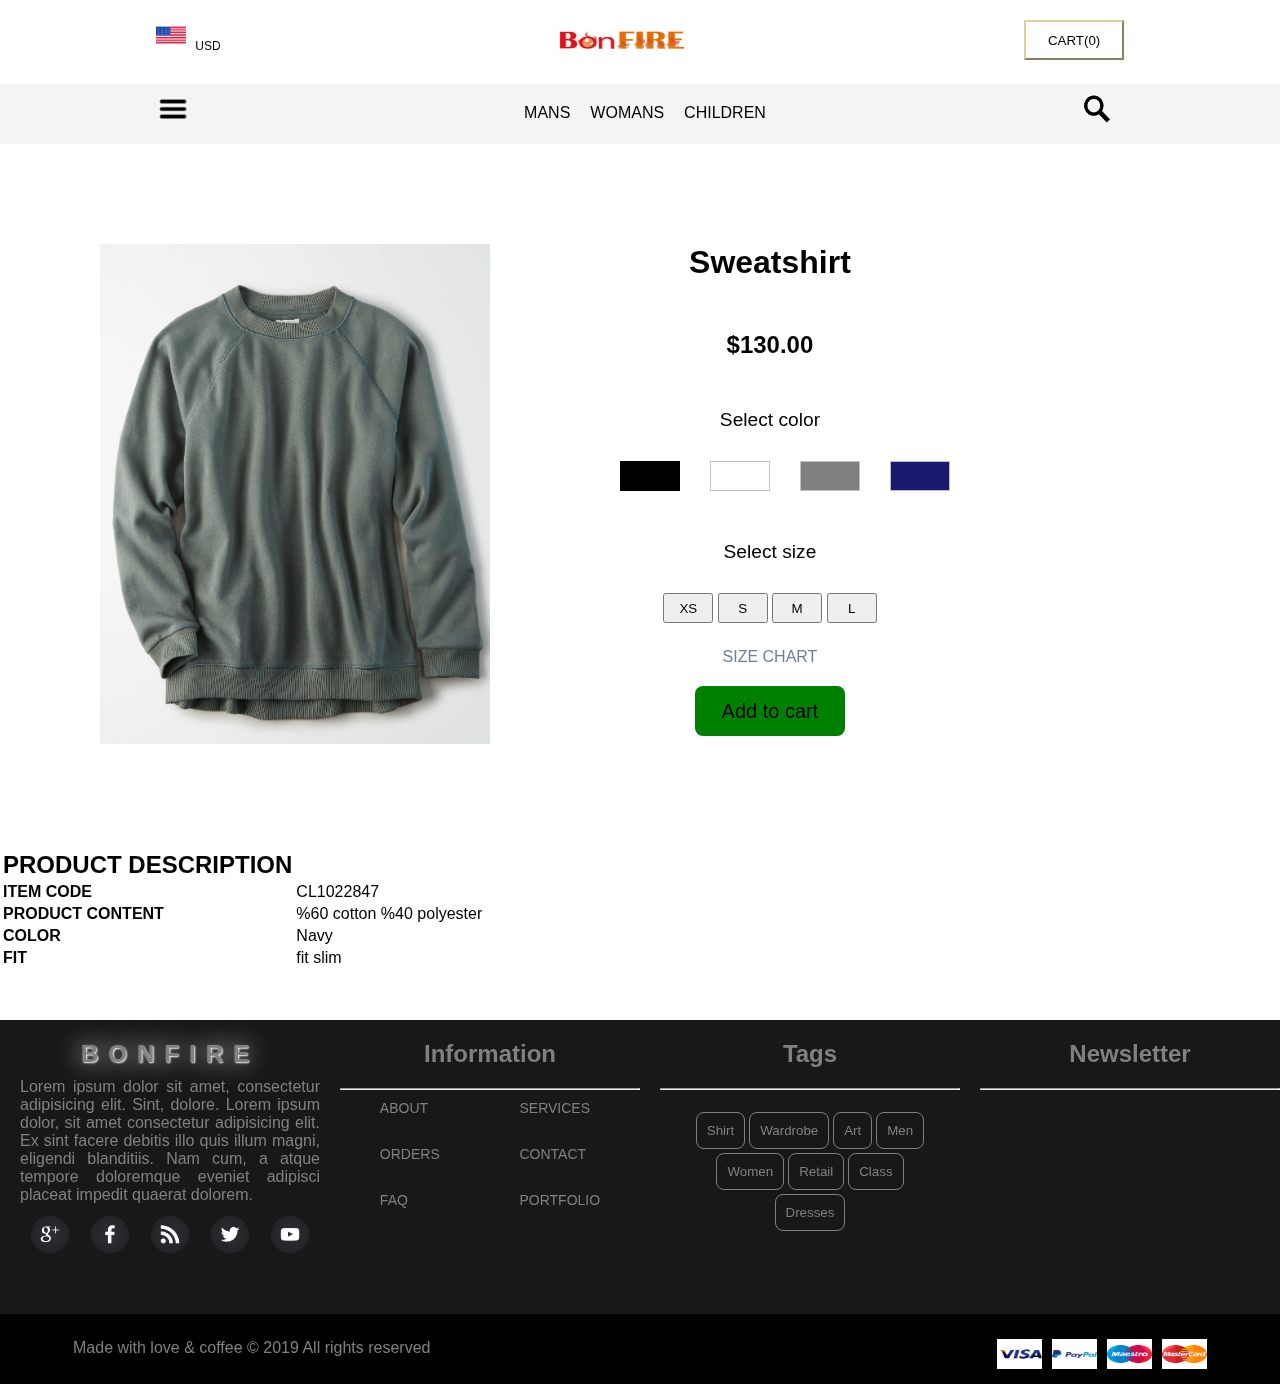
<file: card7.html>
<!DOCTYPE html>
<html lang="en">

<head>
    <meta charset="UTF-8" />
    <meta name="viewport" content="width=device-width, initial-scale=1.0" />
    <meta http-equiv="X-UA-Compatible" content="ie=edge" />
    <link rel="stylesheet" href="card.css">
    <title>Document</title>
</head>

<body>
    <header class="header">
        <div class="logo-item flex flex-d-r margin-l-r-20">
            <div class="currency">
                <img class="currency-img" src="./logo/LOGO_LOCO_004__83210.1497977896.500.500.png"></img>
                <span>USD</span>
            </div>
            <div class="logo">
                <img class="logo-img" src="./logo/bonfire-thumbnail-440x300.jpg"></img>
            </div>
            <button id="cart" class="cart">CART<span>(0)</span></button>
        </div>
        <div class="navigation flex spacearound">
            <div class="dropdown">
                <img src="./img/Hamburger_icon.svg.png" class="dropbtn"></img>
                <div class="dropdown-content">
                    <a href="#">MANS</a>
                    <a href="#">WOMANS</a>
                    <a href="#">CHILDREN</a>
                </div>
            </div>
            <div class="nav-bar flex spacearound">
                <a href="#">MANS</a>
                <a href="#">WOMANS</a>
                <a href="#">CHILDREN</a>
            </div>
            <div class="sereach flex spacearound">
                <label><img src="./img/search-icon-png-18.png" alt=""></label>

            </div>
        </div>
    </header>
    <div class="product flex text-align-c">
        <div>
            <img src="sweatshirt.jpg" height="500px" width="auto" alt="bluelongsleeve" />
        </div>
        <div class="productinfo">
            <div>
                <h1>Sweatshirt</h1>
                <h2 class="margin">$130.00</h2>
            </div>
            <div class="selectcolor">
                <p>Select color</p>
            </div>
            <div class="margin-t-b flex spacearound">
                <div class="margin-l30"> <button class="black"><strong>Black</strong></button>
                </div>
                <div class="margin-l30"> <button class="white"><strong>White</strong></button>
                </div>
                <div class="margin-l30"><button class="gray"><strong>Gray</strong></button>
                </div>
                <div class="margin-l30"><button class="blue"><strong>Blue</strong></button>
                </div>
            </div>
            <div class="selectsize">
                <p>Select size</p>
            </div>
            <div class="margin-t-b">


                <button class="xs">XS</button>
                <button class="s">S</button>
                <button class="m">M</button>
                <button class="l">L</button>

            </div>
            <div class="padding-b20">
                <a href="sizechart.jpg" target="_blank">SIZE CHART</a>
            </div>
            <div class="flex justify-c-c ">
                <button class="button20">Add to cart</button>
            </div>
        </div>
    </div>
    </div>

    <table class="margin-t-b">
        <tr>
            <th>
                <h2>PRODUCT DESCRIPTION</h2>
            </th>
        </tr>
        <tr>
            <td><strong>ITEM CODE</strong></td>
            <td>CL1022847</td>
        </tr>
        <tr>
            <td><strong>PRODUCT CONTENT</strong></td>
            <td>%60 cotton %40 polyester</td>
        </tr>
        <tr>
            <td><strong>COLOR</strong></td>
            <td>Navy</td>
        </tr>
        <tr>
            <td><strong>FIT</strong></td>
            <td>fit slim</td>
        </tr>
    </table>
    <footer>
        <div class="allfooter flex">
            <div class="footercolumn1 margin-left">
                <h2>BONFIRE</h2>
                <p>Lorem ipsum dolor sit amet, consectetur adipisicing elit. Sint, dolore. Lorem ipsum dolor, sit amet consectetur adipisicing elit. Ex sint facere debitis illo quis illum magni, eligendi blanditiis. Nam cum, a atque tempore doloremque eveniet
                    adipisci placeat impedit quaerat dolorem.</p>

                <div class="mix-blend justify-c-sb flex">
                    <img src="./img/g+ dark.png" />
                    <img src="./img/facebook dark.png" />
                    <img src="./img/rss dark.png" />
                    <img src="./img/twitter dark.png" />
                    <img src="./img/youtube dark.png" />
                </div>
            </div>
            <div class="footer-column2 margin-left">
                <div class="text-align-c margin-20">
                    <h2>Information</h2>
                </div>
                <hr>
                <div class="nav-foot flex spacearound">
                    <div class="nav-foot-link flex">
                        <a href="#">ABOUT</a>
                        <a href="#">ORDERS</a>
                        <a href="#">FAQ</a>
                    </div>
                    <div class="nav-foot-link flex">
                        <a href="#">SERVICES</a>
                        <a href="#">CONTACT</a>
                        <a href="#">PORTFOLIO</a>
                    </div>
                </div>
            </div>

            <div class="footer-column3 margin-left">
                <h2 class="margin-20 text-align-c">Tags</h2>
                <hr>
                <div class="tags-el flex flex-wrap margin-20">
                    <button class="tags">Shirt</button>
                    <button class="tags">Wardrobe</button>
                    <button class="tags">Art</button>
                    <button class="tags">Men</button>
                    <button class="tags">Women</button>
                    <button class="tags">Retail</button>
                    <button class="tags">Class</button>
                    <button class="tags">Dresses</button>
                </div>
            </div>
            <div class="footer-column4 margin-left">
                <div class="margin-20 text-align-c">
                    <h2>Newsletter</h2>
                </div>
                <hr>
            </div>
        </div>
        <div class="bottom-footer flex spacearound">
            <p>Made with love & coffee &COPY; 2019 All rights reserved </p>
            <div class="b-f-i flex">
                <div><img src="./img/visa.png" /></div>
                <div><img src="./img/paypal.png" /></div>
                <div><img src="./img/mastercard (1).png" /></div>
                <div><img src="./img/mastercard.png" /></div>
            </div>
        </div>
    </footer>
</body>

</html>
</file>
<file: card.css>
/*Product*/

.button20 {
    border: 2px solid transparent;
    background-color: green;
    width: 150px;
    height: 50px;
    border-radius: 8px;
    font-size: 20px;
}

.button20:hover {
    background-color: limegreen;
}

.product {
    margin: 100px 0px 100px 100px;
}


/*logo+cart*/

.logo-item {
    justify-content: space-around;
}

.currency-img {
    width: 30px;
    margin-top: 20px;
}

.currency span {
    font-size: 12px;
    padding-left: 5px;
}

.logo-img {
    width: 180px;
    height: 80px;
}

.cart {
    width: 100px;
    height: 40px;
    margin-top: 20px;
    background-color: white;
    border-color: #dbcfa2;
    text-align: center;
}


/*navigation*/

.navigation {
    flex-direction: row;
    height: 60px;
    background-color: #f4f4f4;
    padding-top: 10px;
}

.dropdown {
    position: relative;
    display: inline-block;
}

.dropdown-content {
    display: none;
    position: absolute;
    background-color: #f9f9f9;
    min-width: 160px;
    box-shadow: 0px 8px 16px 0px rgba(0, 0, 0, 0.2);
    z-index: 1;
}

.dropdown-content a {
    color: black;
    padding: 12px 16px;
    text-decoration: none;
    display: block;
}

.dropdown-content a:hover {
    background-color: #f1f1f1
}

.dropdown:hover .dropdown-content {
    display: block;
}

.dropbtn {
    width: 30px;
    height: 30px;
}

.nav-bar a {
    color: black;
    margin-left: 20px;
    margin-top: 10px;
}

.sereach img {
    width: 30px;
    margin-right: 10px;
    height: 30px;
}

* {
    margin: 0px;
    box-sizing: border-box;
    font-family: sans-serif;
}

body {
    margin: 0px;
}

.flex {
    display: flex;
}

.flex-d-c {
    flex-direction: column;
}

.flex-d-r {
    flex-direction: row;
}

.align-right {
    align-self: flex-end;
}

.padding-l-r-30 {
    margin-left: 30px;
    margin-right: 30px;
}

.margin-10 {
    margin: 10px;
}

.margin-b {
    margin-bottom: 20px;
}

.justify-c-c {
    justify-content: center;
}

.text-align-c {
    text-align: center;
}

.align-items-c {
    align-items: center;
}

.gray {
    color: gray
}

.margin-20 {
    margin: 20px;
}

.spacearound {
    justify-content: space-around;
}

.flex-wrap {
    flex-wrap: wrap;
}

.margin-left {
    margin-left: 20px;
}

.margin-left600 {
    margin-left: 600px;
}

.margin-l-10 {
    margin-left: 10px;
}

.margin-l30 {
    margin-left: 30px;
}

.margin-top {
    margin-top: 5px;
}

.margin {
    margin-top: 50px;
    margin-bottom: 30px;
}

.margin-t-b {
    margin-top: 50px;
    margin-bottom: 50px;
}

.margin-top-30 {
    margin-top: 30px
}

.padding-l-r {
    padding-right: 20px;
    padding-left: 20px;
}

.padding-t-r {
    padding-top: 20px;
    padding-right: 20px;
}

.padding-b20 {
    padding-bottom: 20px;
    margin-top: -25px;
}

.margin-l-50 {
    margin-left: 50x;
}


/*Footer*/

footer {
    background: #181818;
    color: gray;
}

.footercolumn1 {
    width: 25%;
}

.footercolumn1 h2 {
    text-align: center;
    color: gray;
    text-shadow: 1px 1px 2px white, 0 0 1em white;
    letter-spacing: 10px;
    padding-bottom: 10px;
    padding-top: 20px;
}

.footercolumn1 p {
    text-align: justify;
}

.mix-blend {
    background-color: #181818;
    justify-content: space-between;
    margin: 10px;
    flex-wrap: wrap;
}

.mix-blend img {
    mix-blend-mode: lighten;
    width: 40px;
    height: 40px;
}

.footer-column2 {
    width: 25%;
}

.nav-foot {
    flex-direction: row;
}

.nav-foot-link {
    padding: 10px;
    flex-direction: column;
}

.nav-foot a {
    padding-bottom: 30px;
    color: gray;
    font-size: 14px;
}

.nav-foot a:hover {
    color: white;
}

.footer-column3 {
    width: 25%
}

.tags-el {
    flex-direction: row;
    justify-content: center;
}

.tags {
    border-radius: 8px;
    background-color: #181818;
    color: gray;
    border: 1px solid gray;
    padding: 10px;
    margin: 2px;
}

.tags:hover {
    background: #2F2F2F;
    color: white;
}

.footer-column4 {
    width: 25%;
}

.bottom-footer {
    height: 70px;
    background-color: black;
    padding-top: 25px;
    margin-top: 50px;
}

.bottom-footer p {
    flex-basis: 60%;
}

.b-f-i {
    flex-direction: row;
    justify-content: flex-end;
}

.b-f-i img {
    background-color: #FFFFFF;
    width: 45px;
    height: 30px;
    margin-left: 10px;
}


/*Product card*/

.black {
    border: 1px solid transparent;
    height: 30px;
    width: 60px;
    background-color: black;
    color: transparent;
}

.white {
    border: 1px solid silver;
    height: 30px;
    width: 60px;
    background-color: white;
    color: transparent;
}

.gray {
    border: 1px solid silver;
    height: 30px;
    width: 60px;
    background-color: gray;
    color: transparent;
}

.blue {
    border: 1px solid silver;
    height: 30px;
    width: 60px;
    background-color: midnightblue;
    color: transparent;
}

.productinfo {
    margin-left: 100px;
}

.black:hover {
    background-color: #2F2F2F;
}

.white:hover {
    background-color: #CED5DB;
}

.gray:hover {
    background-color: #9FA4A9
}

.blue:hover {
    background-color: #196259;
}

.selectcolor {
    margin-top: 50px;
    margin-bottom: -20px;
    font-size: larger;
}

.selectsize {
    font-size: larger;
    margin-bottom: -20px;
}

.xs {
    height: 30px;
    width: 50px;
}

.s {
    height: 30px;
    width: 50px;
}

.m {
    height: 30px;
    width: 50px;
}

.l {
    height: 30px;
    width: 50px;
}

.xs:hover {
    background-color: black;
    color: white;
}

.s:hover {
    background-color: black;
    color: white;
}

.m:hover {
    background-color: black;
    color: white;
}

.l:hover {
    background-color: black;
    color: white;
}

a {
    text-decoration: none;
    color: slategray;
}
</file>
